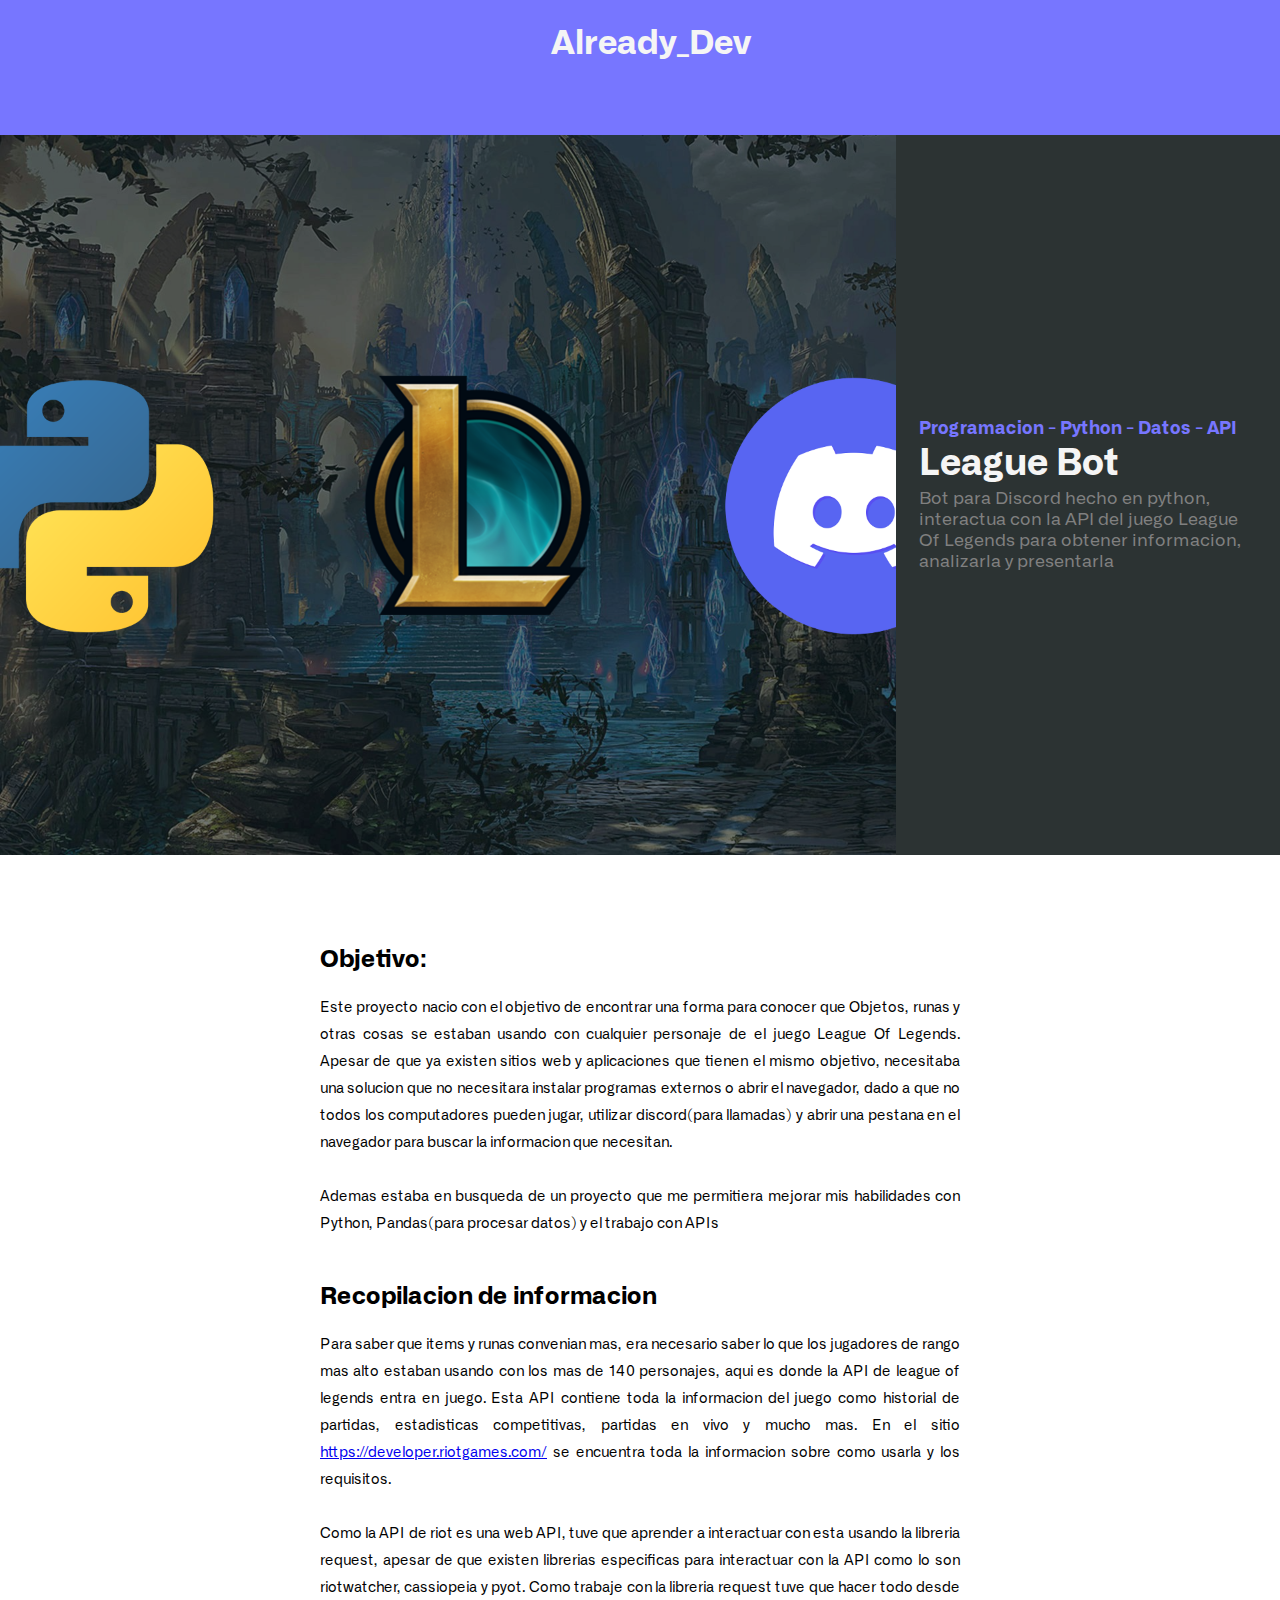
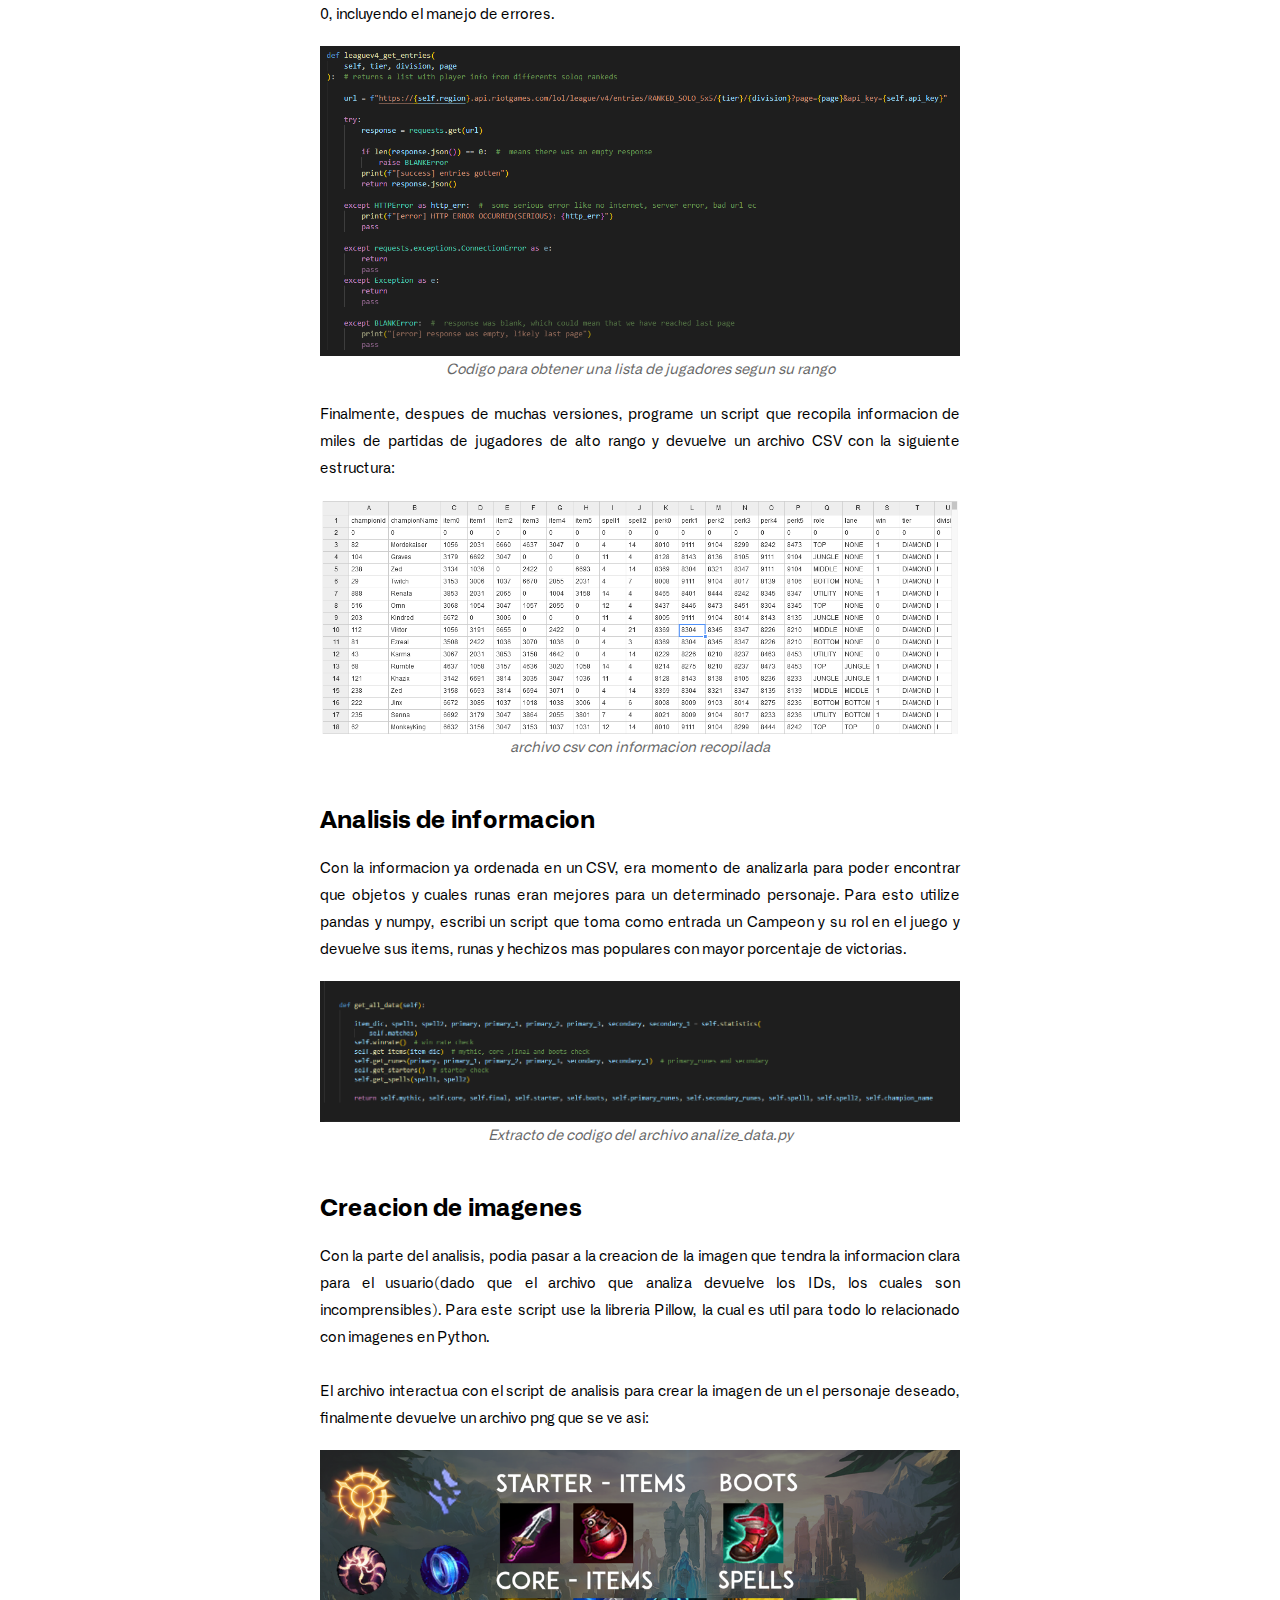
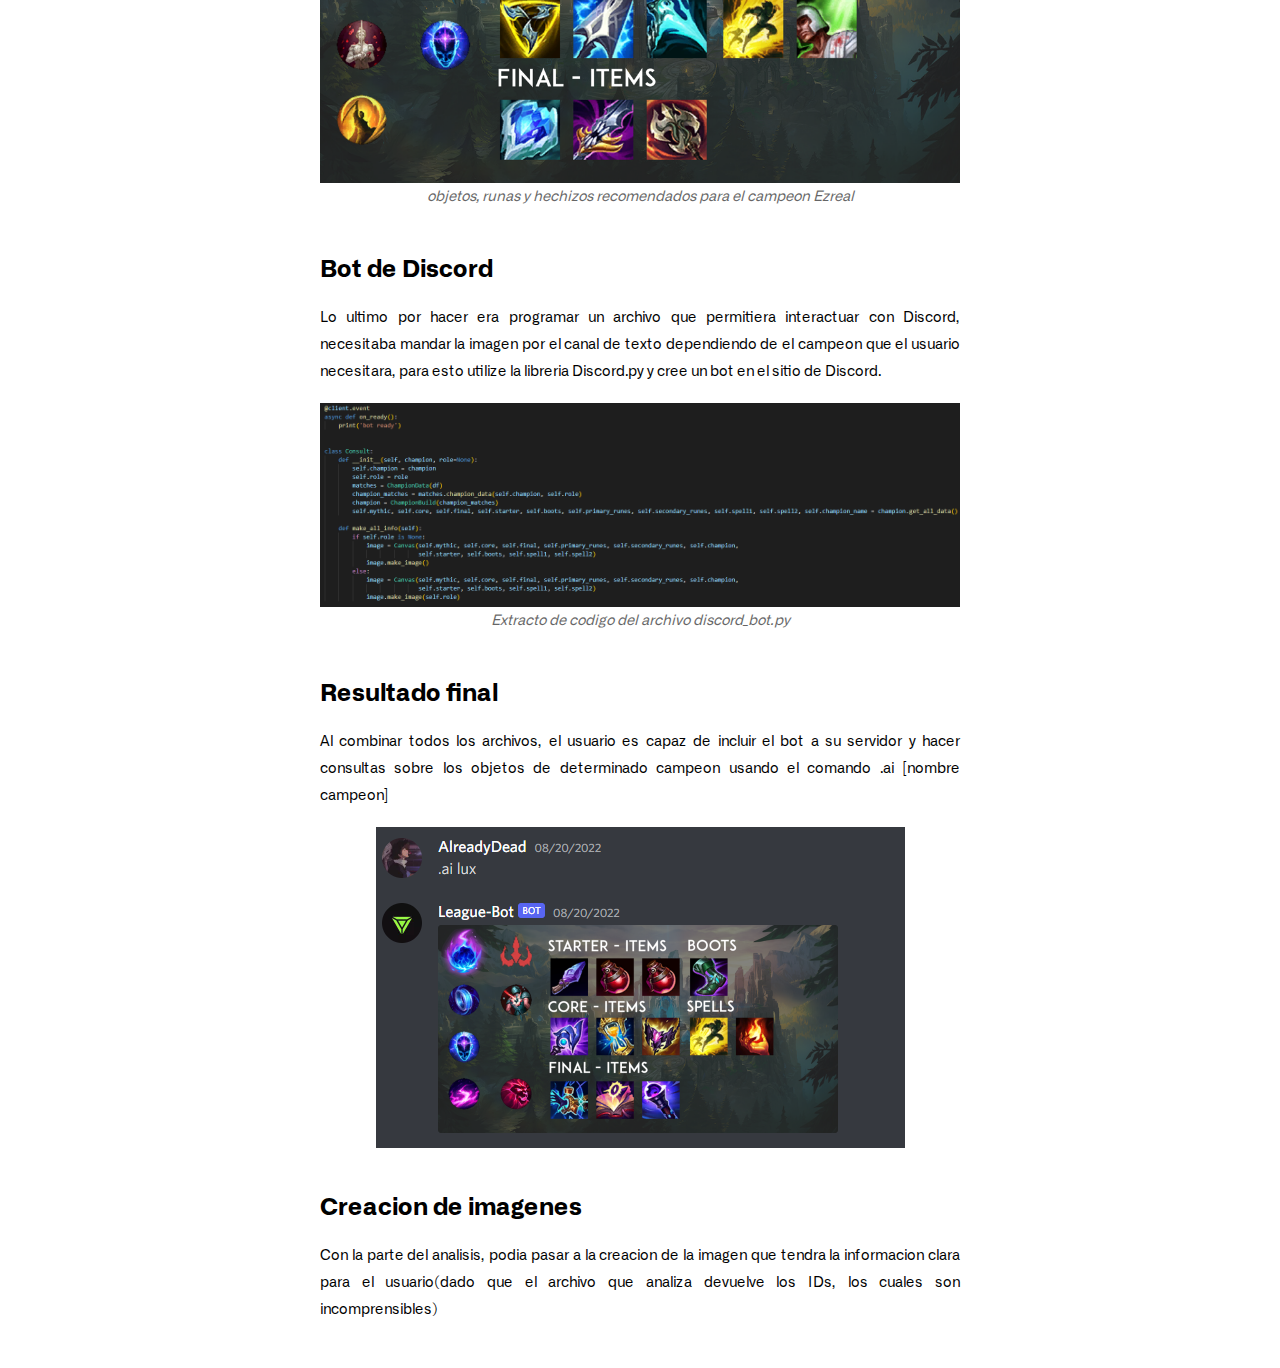
<file: proyectsPage/leagueIndex.html>
<!DOCTYPE html>
<html>
<head>
    <meta http-equiv="X-UA-Compatible" content="IE=edge"> 
    <meta name="viewport" content="width=device-witdh, initial-scale=1">
    <link rel="preconnect" href="https://fonts.googleapis.com">
<link rel="preconnect" href="https://fonts.gstatic.com" crossorigin>
<link href="https://fonts.googleapis.com/css2?family=Source+Code+Pro:ital,wght@0,200;0,300;0,400;0,500;0,600;0,700;0,800;0,900;1,200;1,300;1,400;1,500;1,600;1,700;1,800;1,900&display=swap" rel="stylesheet"> 
    <link rel='stylesheet' href='leagueStyles.css'>

</head>

<body>
<div class="nav-bar"> <h1>Already_Dev</h1> </div>
<div class="banner">
    <div class="banner-image"><img src="../photos/leagueproyect/banner.png"></div>
    
    <div class="banner-text">
        <p id="upper-text"> Programacion - Python - Datos - API</p>
        <h1 id="title">League Bot</h1>
        <p id="subtitle">Bot para Discord hecho en python, interactua con 
            la API del juego League Of Legends para obtener informacion,
            analizarla y presentarla
        </p>
    </div>
</div>
<div class="main-container">
    <div class="content">

        <h1>Objetivo: </h1>
        <p>
        Este proyecto nacio con el objetivo de encontrar una forma para conocer que Objetos, runas y otras cosas
        se estaban usando con cualquier personaje de el juego League Of Legends. Apesar de que ya existen
        sitios web y aplicaciones que tienen el mismo objetivo, necesitaba una solucion que no necesitara instalar
        programas externos o abrir el navegador, dado a que no todos los computadores pueden jugar, 
        utilizar discord(para llamadas) y abrir una pestana en el navegador para buscar la informacion 
        que necesitan.
        <br>
        <br>
        Ademas estaba en busqueda de un proyecto que me permitiera mejorar mis habilidades con Python, 
         Pandas(para procesar datos) y el trabajo con APIs
        </p>

        <h1>Recopilacion de informacion</h1>
        <p>
        Para saber que items y runas convenian mas, era necesario saber lo que los jugadores de rango mas
        alto estaban usando con los mas de 140 personajes, aqui es donde la API de league of legends
        entra en juego. Esta API contiene toda la informacion del juego como historial de partidas,
        estadisticas competitivas, partidas en vivo y mucho mas. En el sitio <a href="https://developer.riotgames.com/">https://developer.riotgames.com/</a>
        se encuentra toda la informacion sobre como usarla y los requisitos.

        <br><br>
        Como la API de riot es una web API, tuve que aprender a interactuar con esta usando la libreria request,
        apesar de que existen librerias especificas para interactuar con la API como lo son
        riotwatcher, cassiopeia y pyot. Como trabaje con la libreria request tuve que hacer todo desde 0,
        incluyendo el manejo de errores.
        </p>
        <img src="../photos/leagueproyect/requestInteraction.png">
        <span class="image-bottom"> Codigo para obtener una lista de jugadores segun su rango </span>
        <p>
            Finalmente, despues de muchas versiones, programe un script que recopila informacion de miles
            de partidas de jugadores de alto rango y devuelve un archivo CSV con la siguiente estructura:
        </p>
        <img src="../photos/leagueproyect/csvFile.png">
        <span class="image-bottom"> archivo csv con informacion recopilada </span>

        <h1>Analisis de informacion</h1>
        <p>
           Con la informacion ya ordenada en un CSV, era momento de analizarla para poder
           encontrar que objetos y cuales runas eran mejores para un determinado personaje. Para esto 
           utilize pandas y numpy, escribi un script que toma como entrada un Campeon y su rol en el juego
           y devuelve sus items, runas y hechizos mas populares con mayor porcentaje de victorias.
        </p>
        <img src="../photos/leagueproyect/analizeData.png">
        <span class="image-bottom"> Extracto de codigo del archivo analize_data.py</span>
        <h1>Creacion de imagenes</h1>
        <p>
            Con la parte del analisis, podia pasar a la creacion de la imagen que tendra la informacion
            clara para el usuario(dado que el archivo que analiza devuelve los IDs, los cuales son 
            incomprensibles). Para este script use la libreria Pillow, la cual es util para todo lo 
            relacionado con imagenes en Python. <br><br>
            El archivo interactua con el script de analisis para crear la imagen de un el personaje 
            deseado, finalmente devuelve un archivo png que se ve asi:

        </p>
        <img src="../photos/leagueproyect/items.png">
        <span class="image-bottom"> objetos, runas y hechizos recomendados para el campeon Ezreal</span>

        <h1>Bot de Discord</h1>
        <p>
            Lo ultimo por hacer era programar un archivo que permitiera interactuar con Discord, 
            necesitaba mandar la imagen por el canal de texto dependiendo de el campeon que el usuario
            necesitara, para esto utilize la libreria Discord.py y cree un bot en el sitio de Discord.
        </p>
        <img src="../photos/leagueproyect/discordPy.png">
        <span class="image-bottom"> Extracto de codigo del archivo discord_bot.py</span>
        

        <h1>Resultado final</h1>
        <p>
            Al combinar todos los archivos, el usuario es capaz de incluir el bot a su servidor y 
            hacer consultas sobre los objetos de determinado campeon usando el comando .ai [nombre campeon]
        </p>

        <img src="../photos/leagueproyect/finalResult.png">
     
        <h1>Creacion de imagenes</h1>
        <p>
            Con la parte del analisis, podia pasar a la creacion de la imagen que tendra la informacion
            clara para el usuario(dado que el archivo que analiza devuelve los IDs, los cuales son 
            incomprensibles)

        </p>
    </div>

</div>
</body>
</html>
</file>
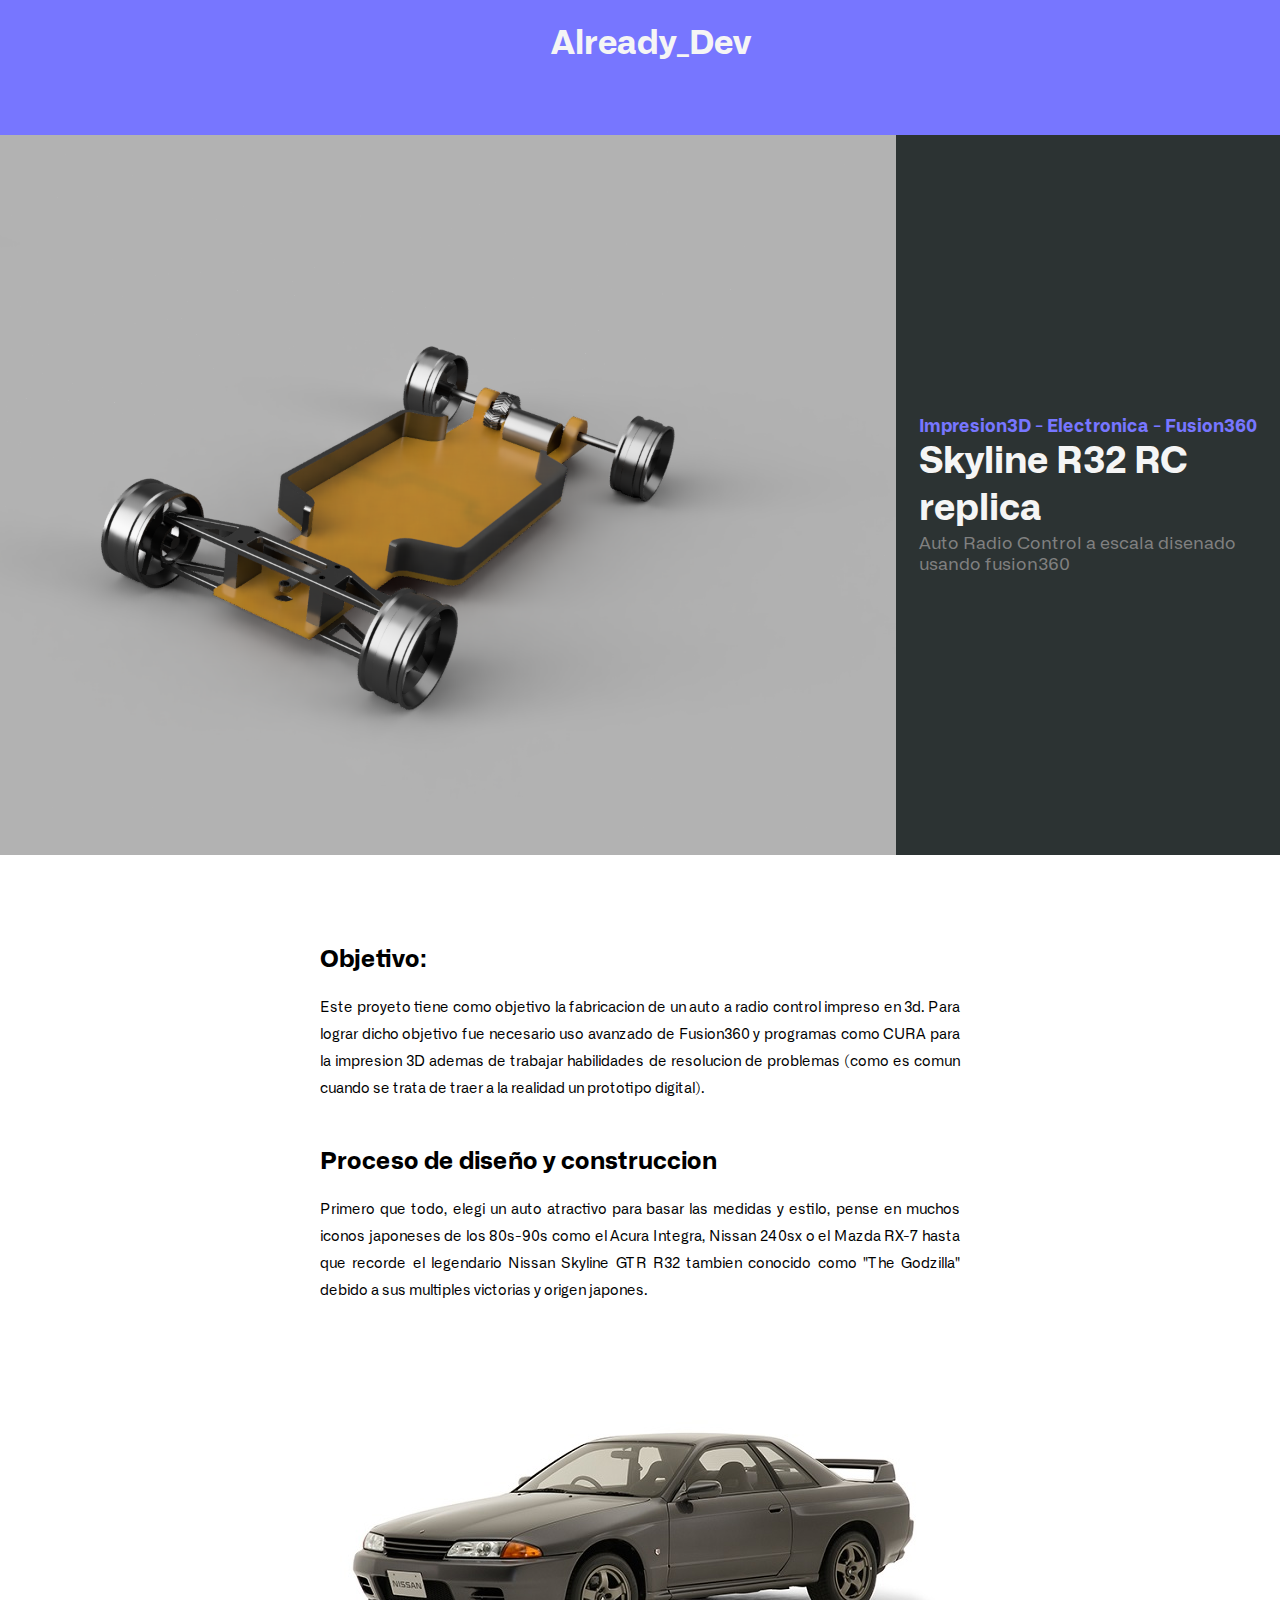
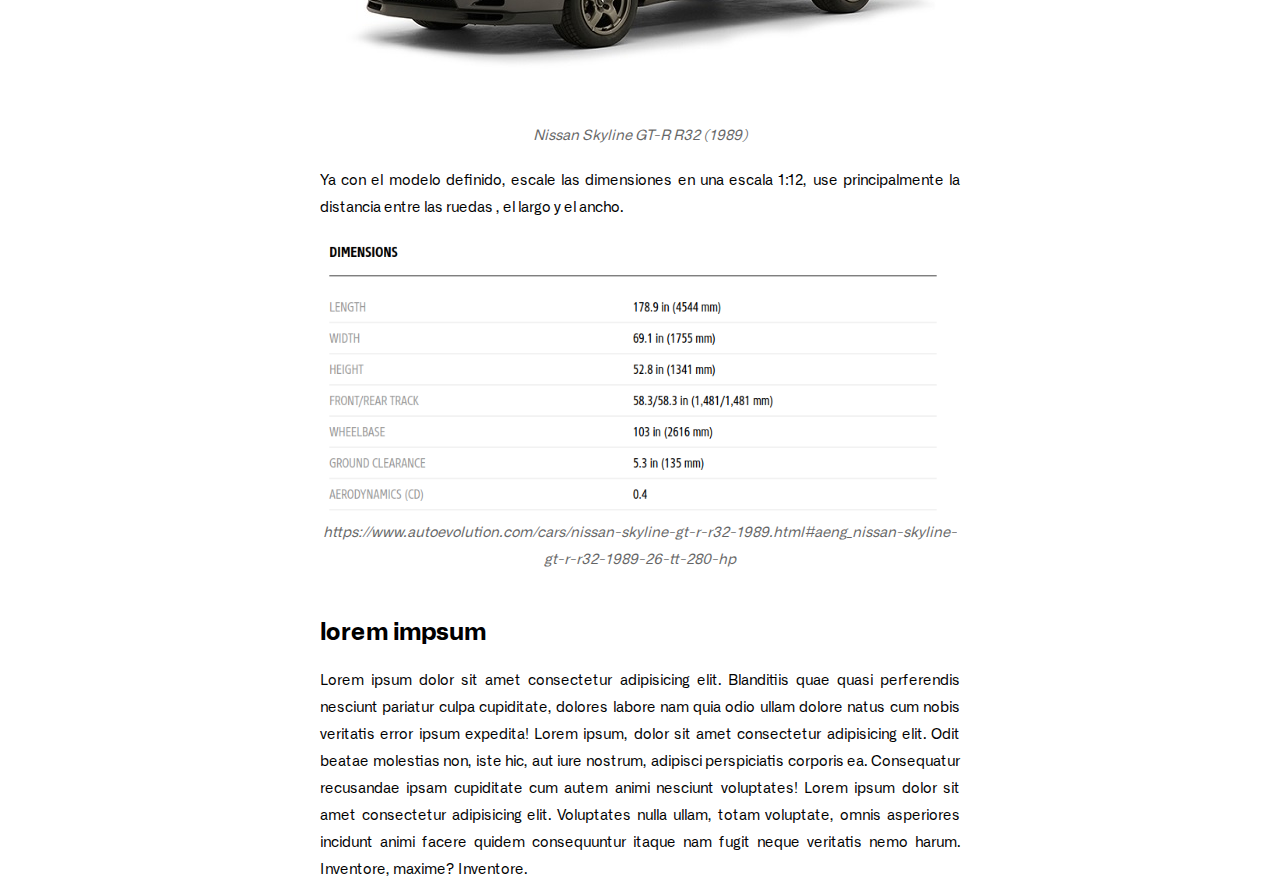
<file: proyectsPage/skylineIndex.html>
<!DOCTYPE html>
<html>
<head>
    <meta http-equiv="X-UA-Compatible" content="IE=edge"> 
    <meta name="viewport" content="width=device-witdh, initial-scale=1">
    <link rel="preconnect" href="https://fonts.googleapis.com">
<link rel="preconnect" href="https://fonts.gstatic.com" crossorigin>
<link href="https://fonts.googleapis.com/css2?family=Source+Code+Pro:ital,wght@0,200;0,300;0,400;0,500;0,600;0,700;0,800;0,900;1,200;1,300;1,400;1,500;1,600;1,700;1,800;1,900&display=swap" rel="stylesheet"> 
    <link rel='stylesheet' href='skylineStyles.css'>

</head>

<body>
<div class="nav-bar"> <h1>Already_Dev</h1> </div>
<div class="banner">
    <div class="banner-image"><img src="../photos/carproyect/banner.png"></div>
    
    <div class="banner-text">
        <p id="upper-text"> Impresion3D - Electronica - Fusion360 </p>
        <h1 id="title">Skyline R32 RC replica</h1>
        <p id="subtitle"> Auto Radio Control a escala disenado usando fusion360</p>
    </div>
</div>
<div class="main-container">
    <div class="content">

        <h1>Objetivo: </h1>
        <p>Este proyeto tiene como objetivo la fabricacion de un auto a radio control impreso en 3d. Para lograr 
            dicho objetivo fue necesario uso avanzado de Fusion360 y programas como CURA para la impresion 3D ademas
            de trabajar habilidades de resolucion de problemas (como es comun cuando se trata de traer a la realidad un prototipo digital).
        </p>

        <h1>Proceso de diseño  y construccion</h1>
        <p>
        Primero que todo, elegi un auto atractivo para basar las medidas y 
        estilo, pense en muchos iconos japoneses
        de los 80s-90s como el Acura Integra, Nissan 240sx o el Mazda RX-7 hasta que recorde el legendario
        Nissan Skyline GTR R32 tambien conocido como "The Godzilla" debido a sus 
        multiples victorias y origen japones.
        </p>
        <img src="../photos/carproyect/skylineR32.jpg">
        <span class="image-bottom"><a href="https://www.monkeymotor.net/2019/07/ficha-tecnica-nissan-skyline-gt-r-r32.html">Nissan Skyline GT-R R32 (1989)</a></span>
        <p>Ya con el modelo definido, escale las dimensiones en una escala 1:12, use principalmente la distancia entre 
            las ruedas , el largo y el ancho.
        </p>
        <img src="../photos/carproyect/dimensions.png" class="image-large">
        <span class="image-bottom"><a href="https://www.autoevolution.com/cars/nissan-skyline-gt-r-r32-1989.html#aeng_nissan-skyline-gt-r-r32-1989-26-tt-280-hp">https://www.autoevolution.com/cars/nissan-skyline-gt-r-r32-1989.html#aeng_nissan-skyline-gt-r-r32-1989-26-tt-280-hp</a></span>
        <h1>lorem impsum</h1>
        <p>Lorem ipsum dolor sit amet consectetur adipisicing elit. Blanditiis quae quasi perferendis nesciunt pariatur culpa cupiditate, dolores labore nam quia odio ullam dolore natus cum nobis veritatis error ipsum expedita! Lorem ipsum, dolor sit amet consectetur adipisicing elit. Odit beatae molestias non, iste hic, aut iure nostrum, adipisci perspiciatis corporis ea. Consequatur recusandae ipsam cupiditate cum autem animi nesciunt voluptates! Lorem ipsum dolor sit amet consectetur adipisicing elit. Voluptates nulla ullam, totam voluptate, omnis asperiores incidunt animi facere quidem consequuntur itaque nam fugit neque veritatis nemo harum. Inventore, maxime? Inventore.</p>
    </div>

</div>
</body>
</html>
</file>
<file: proyectsPage/leagueStyles.css>
*{
    border: 0;
    margin: 0;
    padding: 0;
}

@font-face {
 
    font-family: 'Alliance';
    src: url('../fonts/AllianceNo1-SemiBold.eot');
    src:url('../fonts/AllianceNo1-Bold.woff2') format('woff2'),
        url('../fonts/AllianceNo1-Bold.woff') format('woff'),
        url('../fonts/AllianceNo1-Bold.ttf') format('truetype');
    font-weight: bold;
    font-style: normal;
}
@font-face {
    font-family: 'Alliance';
    src: url('../fonts/AllianceNo1-SemiBold.eot');
    src: url('../fonts/AllianceNo1-SemiBold.woff2') format('woff2'),
    url('../fonts/AllianceNo1-SemiBold.woff') format('woff'),
    url('../fonts/AllianceNo1-SemiBold.ttf') format('truetype');
    font-weight: 600;
    font-style: normal;
}
@font-face {
    font-family: 'Alliance';
    src: url(../fonts/AllianceNo1-Regular.eot);
    src: url('../fonts/AllianceNo1-Regular.woff2') format('woff2'),
    url('../fonts/AllianceNo1-Regular.woff') format('woff'),
    url('../fonts/AllianceNo1-Regular.ttf') format('truetype');
    font-weight: normal;
    font-style: normal;
}

.nav-bar{
    background-color: #7776ff;
    width: 100%;
    height: 15vmin;
}

.nav-bar h1{
    color: whitesmoke;
    font-family: "Alliance";
    font-size: calc(2vw + .5rem);
    font-weight: bold;
    padding-left: 2.5vmin;
    text-align: center;
    top: 50%;
    transform: translateY(50%);
}

.nav-bar a{
    text-decoration: none;
}
.banner{
    width: 100%;
    height: 80vmin;
    display: flex;
    flex-direction: row;
    
}

.banner img{
    object-fit: cover;
    width: 100%;
    height: 100%;
}

.banner-image{
    max-width: 70vw;
    height: 100%;
    width: 70vw;
}
.banner-text{
    height: 100%;
    width: 30vw;
    background-color: #2C3333;
    
    display: flex;
    flex-direction: column;
    justify-content:center;
    
}

.banner-text h1{
    color: whitesmoke;
    font-family: "Alliance";
    font-size: calc(2.25vw + .5rem);
    font-weight: bold;
    padding-left: 2.5vmin;
    padding-right: 2.5vmin;
}

.banner-text p{
    color: gray;
    font-family: "Alliance";
   font-size: calc(0.75vw + .5rem);
    font-weight: regular;
    padding-left: 2.5vmin;
    padding-right: 2.5vmin;
}

#upper-text{
    font-family: "Alliance";
    font-weight: bold; 
    color: #7776ff;
    font-size: calc(0.75vw + .5rem);
}


.main-container{
    width: 100%;
    display: flex;
    flex-direction: column;
    align-items: center;
    
}

.content{
    margin-top: 5vh;
    width: 50%;
    display: flex;
    flex-direction: column;
    margin-bottom: 5vh;
}

.content h1{
    margin-top: 5vh;
    color: black;
    font-family: "Alliance";
    font-size: calc(1.25vw + .5rem);
    font-weight: bold;
   

}

.content p{
    margin-top: 2vmin;
    color: black;
    font-family: "Alliance";
    font-size: calc(0.5vw + .5rem);
    font-weight: regular;
    line-height: 3vmin;
    text-align: justify;
   
}

.content img{
    align-self: center;
    min-width: 60%;
    max-width: 100%;
    padding-top: 2vmin;
    
}

.image-large{
    width: 100%;
}

.image-bottom {
    
    margin-top: 0vmin;
    color: gray;
    opacity: 60%;
    color: black;
    font-family: "Alliance";
    font-size: calc(0.5vw + .5rem);
    font-weight: regular;
    line-height: 3vmin;
    align-self: center;
    font-style: italic;
    text-align: center;
    margin-top: 0;  
}

.image-bottom a{
    text-decoration: none;
    color: black;
}

@media (max-width: 1000px){
    .banner{
        width: 100%;
        height: 100vmin;
        display: flex;
        flex-direction: row;
        flex-wrap: wrap;
    }
    .banner-image{
        max-width: 100vw;

        height: 60%;
        width: 100vw;
    }
    .banner-text{
        height: 40%;
        width: 100vw;
        background-color: #2C3333;
        display: flex;
        flex-direction: column;
        justify-content:center;
        
        
    }

    .banner-text h1, p{
       
        text-align: center;
        
    }
    .banner-text p{
        font-size: calc(1vw + .5rem);
        
    }
    .banner-text h1{
      
        font-size: calc(6vw + .5rem);
    }
    .banner-image{
        display: inline-block; /* change the default display type to inline-block */
        overflow: hidden; 
    }
    .banner img{
        object-fit: cover;
        width: 100%;
        height: 100%;
        
       
    }

    #upper-text{
      
        font-size: calc(1.5vw + .5rem);
    }
    
    .content{
        margin-top: 5vh;
        width: 80%;
       
    }
}
</file>
<file: proyectsPage/skylineStyles.css>
*{
    border: 0;
    margin: 0;
    padding: 0;
}

@font-face {
 
    font-family: 'Alliance';
    src: url('../fonts/AllianceNo1-SemiBold.eot');
    src:url('../fonts/AllianceNo1-Bold.woff2') format('woff2'),
        url('../fonts/AllianceNo1-Bold.woff') format('woff'),
        url('../fonts/AllianceNo1-Bold.ttf') format('truetype');
    font-weight: bold;
    font-style: normal;
}
@font-face {
    font-family: 'Alliance';
    src: url('../fonts/AllianceNo1-SemiBold.eot');
    src: url('../fonts/AllianceNo1-SemiBold.woff2') format('woff2'),
    url('../fonts/AllianceNo1-SemiBold.woff') format('woff'),
    url('../fonts/AllianceNo1-SemiBold.ttf') format('truetype');
    font-weight: 600;
    font-style: normal;
}
@font-face {
    font-family: 'Alliance';
    src: url(../fonts/AllianceNo1-Regular.eot);
    src: url('../fonts/AllianceNo1-Regular.woff2') format('woff2'),
    url('../fonts/AllianceNo1-Regular.woff') format('woff'),
    url('../fonts/AllianceNo1-Regular.ttf') format('truetype');
    font-weight: normal;
    font-style: normal;
}

.nav-bar{
    background-color: #7776ff;
    width: 100%;
    height: 15vmin;
}

.nav-bar h1{
    color: whitesmoke;
    font-family: "Alliance";
    font-size: calc(2vw + .5rem);
    font-weight: bold;
    padding-left: 2.5vmin;
    text-align: center;
    top: 50%;
    transform: translateY(50%);
}
.banner{
    width: 100%;
    height: 80vmin;
    display: flex;
    flex-direction: row;
    
}

.banner img{
    object-fit: cover;
    width: 100%;
    height: 100%;
}

.banner-image{
    max-width: 70vw;
    height: 100%;
    width: 70vw;
}
.banner-text{
    height: 100%;
    width: 30vw;
    background-color: #2C3333;
    
    display: flex;
    flex-direction: column;
    justify-content:center;
    
}

.banner-text h1{
    color: whitesmoke;
    font-family: "Alliance";
    font-size: calc(2.25vw + .5rem);
    font-weight: bold;
    padding-left: 2.5vmin;
}

.banner-text p{
    color: gray;
    font-family: "Alliance";
   font-size: calc(0.75vw + .5rem);
    font-weight: regular;
    padding-left: 2.5vmin;
}

#upper-text{
    font-family: "Alliance";
    font-weight: bold; 
    color: #7776ff;
    font-size: calc(0.75vw + .5rem);
}


.main-container{
    width: 100%;
    display: flex;
    flex-direction: column;
    align-items: center;
    
}

.content{
    margin-top: 5vh;
    width: 50%;
    display: flex;
    flex-direction: column;
    
}

.content h1{
    margin-top: 5vh;
    color: black;
    font-family: "Alliance";
    font-size: calc(1.25vw + .5rem);
    font-weight: bold;
   

}

.content p{
    margin-top: 2vmin;
    color: black;
    font-family: "Alliance";
    font-size: calc(0.5vw + .5rem);
    font-weight: regular;
    line-height: 3vmin;
    text-align: justify;
   
}

.content img{
    align-self: center;
    min-width: 60%;
    padding-top: 2vmin;
    
}

.image-large{
    width: 100%;
}

.image-bottom {
    
    margin-top: 0vmin;
    color: gray;
    opacity: 60%;
    color: black;
    font-family: "Alliance";
    font-size: calc(0.5vw + .5rem);
    font-weight: regular;
    line-height: 3vmin;
    align-self: center;
    font-style: italic;
    text-align: center;
    margin-top: 0;  
}

.image-bottom a{
    text-decoration: none;
    color: black;
}

@media (max-width: 1000px){
    .banner{
        width: 100%;
        height: 100vmin;
        display: flex;
        flex-direction: row;
        flex-wrap: wrap;
    }
    .banner-image{
        max-width: 100vw;

        height: 60%;
        width: 100vw;
    }
    .banner-text{
        height: 40%;
        width: 100vw;
        background-color: #2C3333;
        display: flex;
        flex-direction: column;
        justify-content:center;
        
        
    }

    .banner-text h1, p{
       
        text-align: center;
        
    }
    .banner-text p{
        font-size: calc(1vw + .5rem);
        
    }
    .banner-text h1{
      
        font-size: calc(6vw + .5rem);
    }
    .banner-image{
        display: inline-block; /* change the default display type to inline-block */
        overflow: hidden; 
    }
    .banner img{
        object-fit: cover;
        width: 100%;
        height: 100%;
        
        transform: scale(1.5);
    }

    #upper-text{
      
        font-size: calc(1.5vw + .5rem);
    }
    
    .content{
        margin-top: 5vh;
        width: 80%;
       
    }
}
</file>
